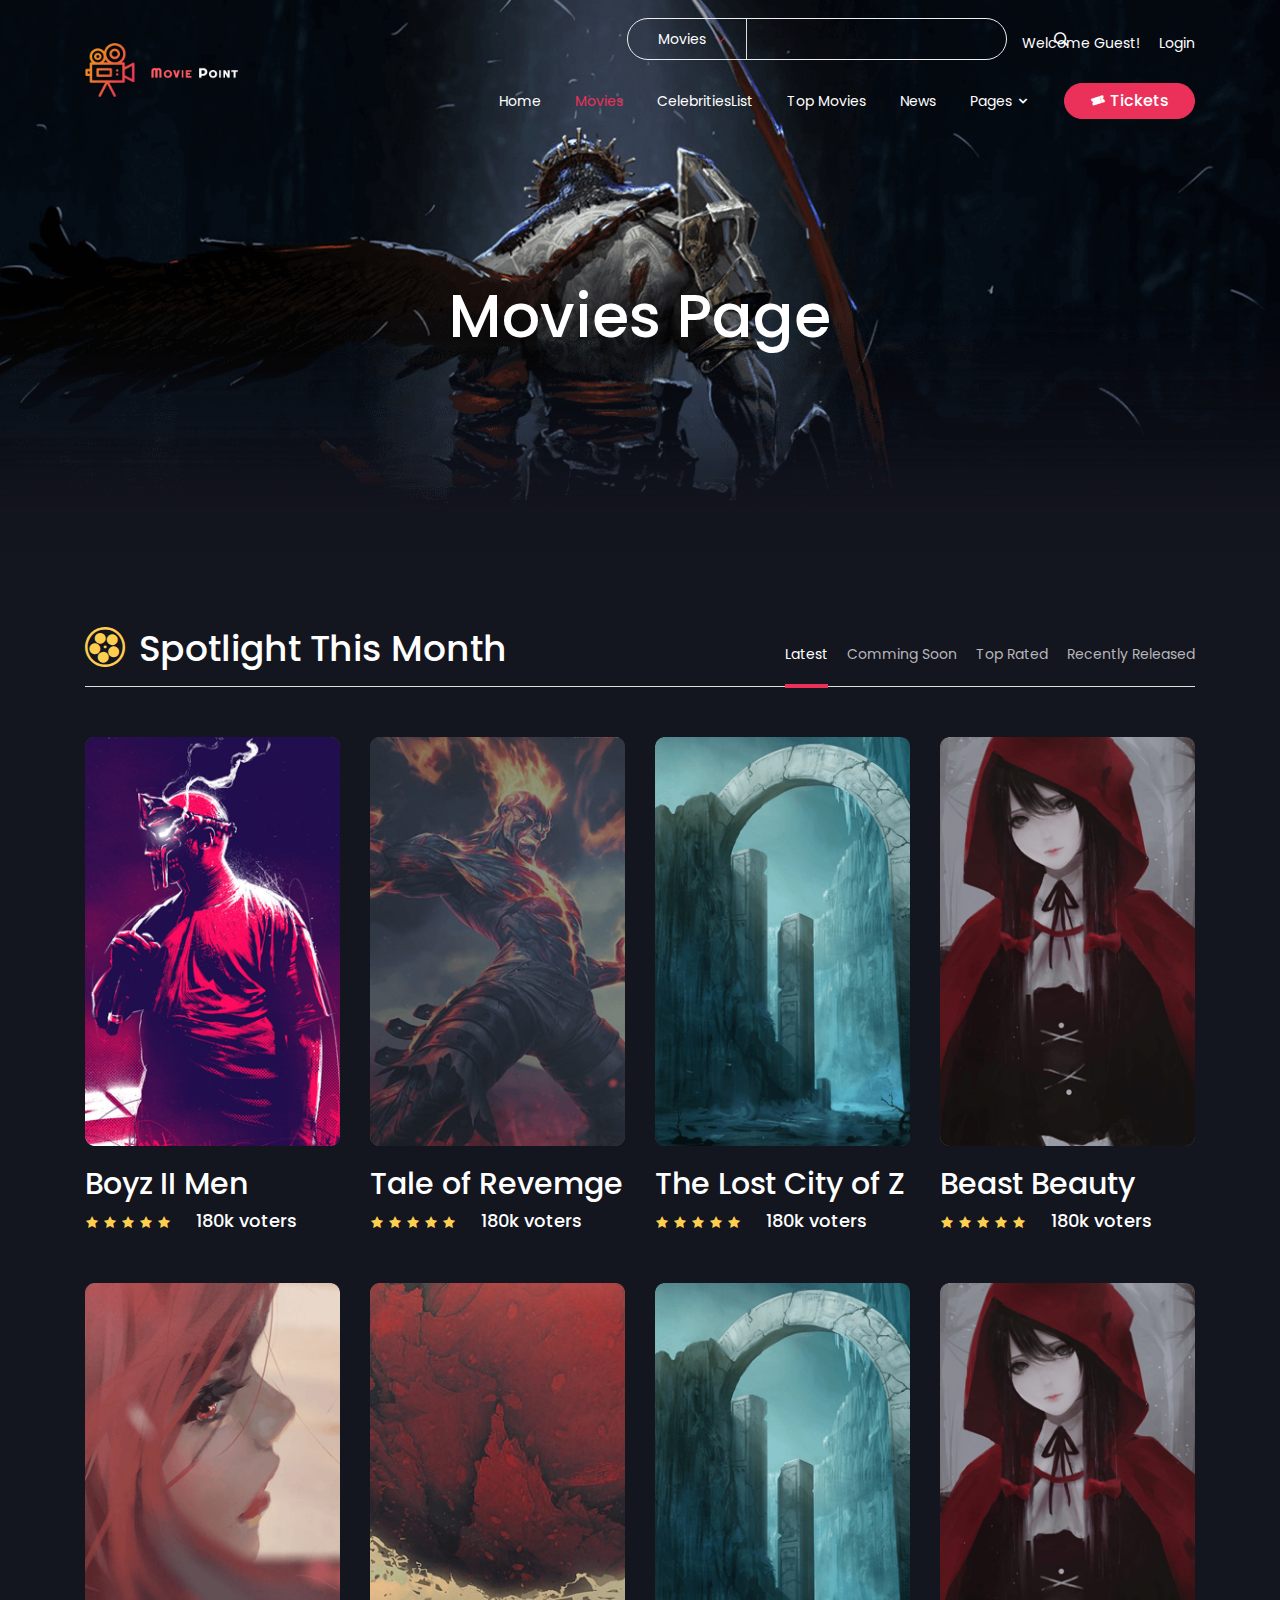
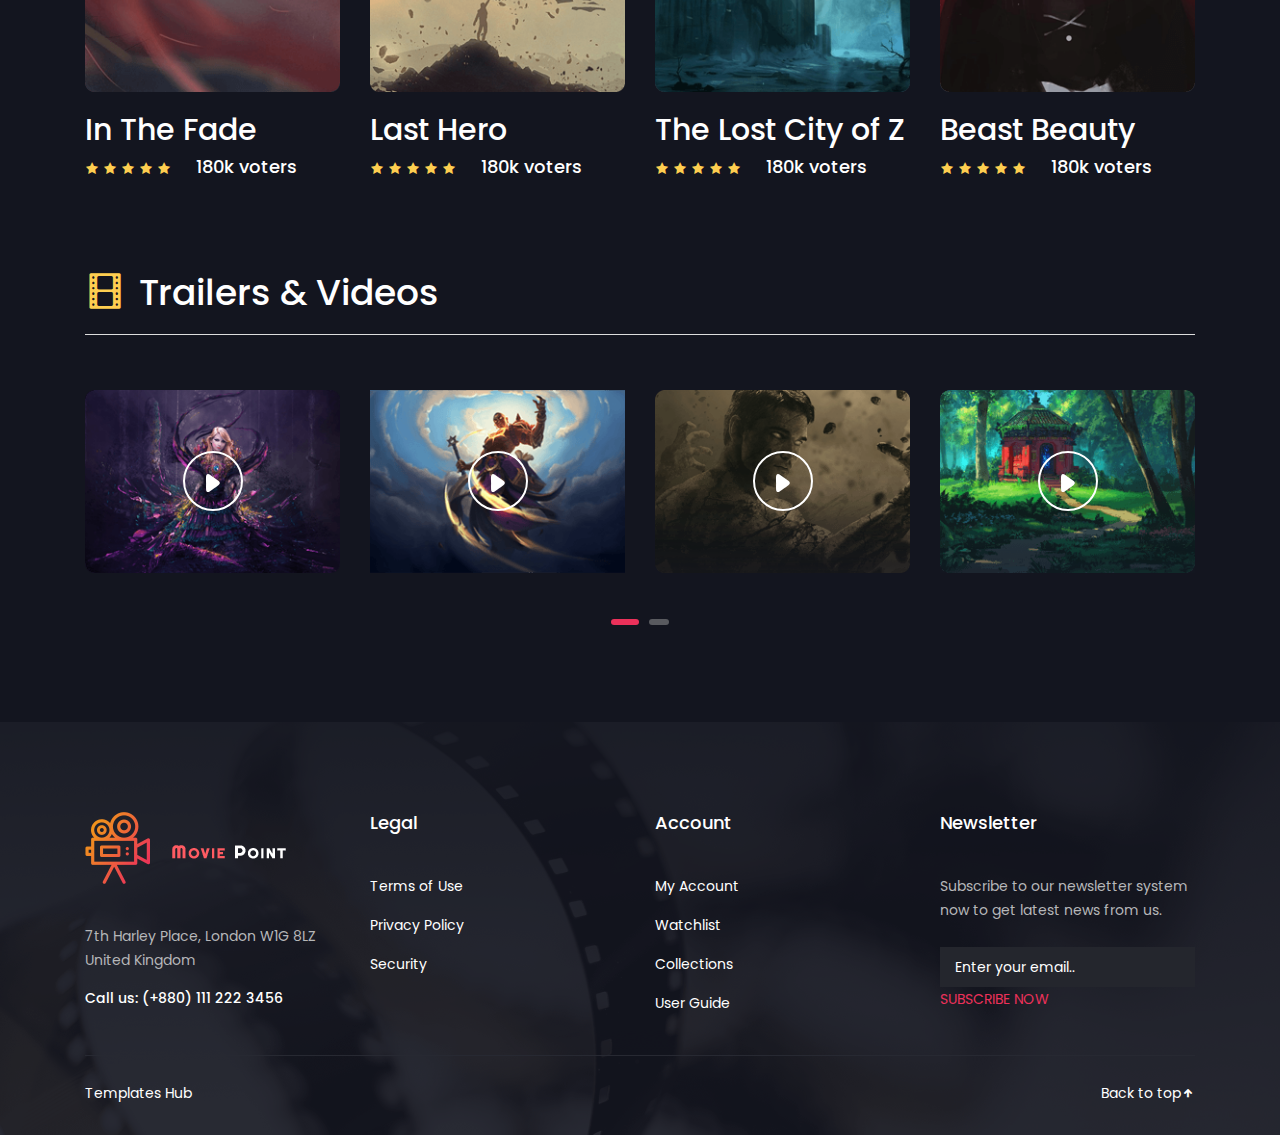
<file: flask_app/templates/movies.html>
<!DOCTYPE HTML>
<html lang="zxx">
	
<head>
		<meta charset="UTF-8">
		<meta http-equiv="X-UA-Compatible" content="IE=edge">
		<meta name="viewport" content="width=device-width, initial-scale=1">
		<title>Moviepoint - Online Movie,Vedio and TV Show HTML Template</title>
		<!-- Favicon Icon -->
		<link rel="icon" type="image/png" href="../static/assets/img/favcion.png" />
		<!-- Bootstrap CSS -->
		<link rel="stylesheet" type="text/css" href="../static/assets/css/bootstrap.min.css" media="all" />
		<!-- Slick nav CSS -->
		<link rel="stylesheet" type="text/css" href="../static/assets/css/slicknav.min.css" media="all" />
		<!-- Iconfont CSS -->
		<link rel="stylesheet" type="text/css" href="../static/assets/css/icofont.css" media="all" />
		<!-- Owl carousel CSS -->
		<link rel="stylesheet" type="text/css" href="../static/assets/css/owl.carousel.css">
		<!-- Popup CSS -->
		<link rel="stylesheet" type="text/css" href="../static/assets/css/magnific-popup.css">
		<!-- Main style CSS -->
		<link rel="stylesheet" type="text/css" href="../static/assets/css/style.css" media="all" />
		<!-- Responsive CSS -->
		<link rel="stylesheet" type="text/css" href="../static/assets/css/responsive.css" media="all" />
		<!--[if lt IE 9]>
		  <script src="https://oss.maxcdn.com/html5shiv/3.7.3/html5shiv.min.js"></script>
		  <script src="https://oss.maxcdn.com/respond/1.4.2/respond.min.js"></script>
		<![endif]-->
	</head>
	<body>
		<!-- Page loader -->
	    <div id="preloader"></div>
		<!-- header section start -->
		<header class="header">
			<div class="container">
				<div class="header-area">
					<div class="logo">
						<a href="index-2.html"><img src="../static/assets/img/logo.png" alt="logo" /></a>
					</div>
					<div class="header-right">
						<form action="#">
							<select>
								<option value="Movies">Movies</option>
								<option value="Movies">Movies</option>
								<option value="Movies">Movies</option>
							</select>
							<input type="text"/>
							<button><i class="icofont icofont-search"></i></button>
						</form>
						<ul>
							<li><a href="#">Welcome Guest!</a></li>
							<li><a class="login-popup" href="#">Login</a></li>
						</ul>
					</div>
					<div class="menu-area">
						<div class="responsive-menu"></div>
					    <div class="mainmenu">
                            <ul id="primary-menu">
                                <li><a href="index-2.html">Home</a></li>
                                <li><a class="active" href="movies.html">Movies</a></li>
                                <li><a href="celebrities.html">CelebritiesList</a></li>
                                <li><a href="top-movies.html">Top Movies</a></li>
                                <li><a href="blog.html">News</a></li>
								<li><a href="#">Pages <i class="icofont icofont-simple-down"></i></a>
									<ul>
										<li><a href="blog-details.html">Blog Details</a></li>
										<li><a href="movie-details.html">Movie Details</a></li>
									</ul>
								</li>
                                <li><a class="theme-btn" href="#"><i class="icofont icofont-ticket"></i> Tickets</a></li>
                            </ul>
					    </div>
					</div>
				</div>
			</div>
		</header>
		<div class="login-area">
			<div class="login-box">
				<a href="#"><i class="icofont icofont-close"></i></a>
				<h2>LOGIN</h2>
				<form action="#">
					<h6>USERNAME OR EMAIL ADDRESS</h6>
					<input type="text" />
					<h6>PASSWORD</h6>
					<input type="text" />
					<div class="login-remember">
						<input type="checkbox" />
						<span>Remember Me</span>
					</div>
					<div class="login-signup">
						<span>SIGNUP</span>
					</div>
					<a href="#" class="theme-btn">LOG IN</a>
					<span>Or Via Social</span>
					<div class="login-social">
						<a href="#"><i class="icofont icofont-social-facebook"></i></a>
						<a href="#"><i class="icofont icofont-social-twitter"></i></a>
						<a href="#"><i class="icofont icofont-social-linkedin"></i></a>
						<a href="#"><i class="icofont icofont-social-google-plus"></i></a>
						<a href="#"><i class="icofont icofont-camera"></i></a>
					</div>
				</form>
				
			</div>
		</div>
		<div class="buy-ticket">
			<div class="container">
				<div class="buy-ticket-area">
					<a href="#"><i class="icofont icofont-close"></i></a>
					<div class="row">
						<div class="col-lg-8">
							<div class="buy-ticket-box">
								<h4>Buy Tickets</h4>
								<h5>Seat</h5>
								<h6>Screen</h6>
								<div class="ticket-box-table">
									<table class="ticket-table-seat">
										<tr>
											<td>1</td>
											<td>1</td>
											<td>1</td>
											<td>1</td>
											<td>1</td>
											<td>1</td>
											<td>1</td>
										</tr>
										<tr>
											<td>1</td>
											<td>1</td>
											<td>1</td>
											<td>1</td>
											<td>1</td>
											<td>1</td>
											<td>1</td>
										</tr>
										<tr>
											<td>1</td>
											<td>1</td>
											<td>1</td>
											<td>1</td>
											<td>1</td>
											<td>1</td>
											<td>1</td>
										</tr>
										<tr>
											<td>1</td>
											<td>1</td>
											<td>1</td>
											<td>1</td>
											<td>1</td>
											<td>1</td>
											<td>1</td>
										</tr>
										<tr>
											<td>1</td>
											<td>1</td>
											<td>1</td>
											<td>1</td>
											<td>1</td>
											<td>1</td>
											<td>1</td>
										</tr>
									</table>
									<table>
										<tr>
											<td>1</td>
										</tr>
										<tr>
											<td>2</td>
										</tr>
										<tr>
											<td>3</td>
										</tr>
										<tr>
											<td>4</td>
										</tr>
										<tr>
											<td>5</td>
										</tr>
									</table>
									<table class="ticket-table-seat">
										<tr>
											<td>1</td>
											<td>1</td>
											<td>1</td>
											<td>1</td>
											<td>1</td>
											<td>1</td>
											<td>1</td>
										</tr>
										<tr>
											<td class="active">1</td>
											<td class="active">1</td>
											<td class="active">1</td>
											<td class="active">1</td>
											<td class="active">1</td>
											<td class="active">1</td>
											<td class="active">1</td>
										</tr>
										<tr>
											<td>1</td>
											<td>1</td>
											<td>1</td>
											<td>1</td>
											<td>1</td>
											<td>1</td>
											<td>1</td>
										</tr>
										<tr>
											<td>1</td>
											<td>1</td>
											<td>1</td>
											<td>1</td>
											<td>1</td>
											<td>1</td>
											<td>1</td>
										</tr>
										<tr>
											<td>1</td>
											<td>1</td>
											<td>1</td>
											<td>1</td>
											<td>1</td>
											<td>1</td>
											<td>1</td>
										</tr>
									</table>
									<table>
										<tr>
											<td>1</td>
										</tr>
										<tr>
											<td>2</td>
										</tr>
										<tr>
											<td>3</td>
										</tr>
										<tr>
											<td>4</td>
										</tr>
										<tr>
											<td>5</td>
										</tr>
									</table>
									<table class="ticket-table-seat">
										<tr>
											<td>1</td>
											<td>1</td>
											<td>1</td>
											<td>1</td>
											<td>1</td>
											<td>1</td>
											<td>1</td>
										</tr>
										<tr>
											<td>1</td>
											<td>1</td>
											<td>1</td>
											<td>1</td>
											<td>1</td>
											<td>1</td>
											<td>1</td>
										</tr>
										<tr>
											<td>1</td>
											<td>1</td>
											<td>1</td>
											<td>1</td>
											<td>1</td>
											<td>1</td>
											<td>1</td>
										</tr>
										<tr>
											<td>1</td>
											<td>1</td>
											<td>1</td>
											<td>1</td>
											<td>1</td>
											<td>1</td>
											<td>1</td>
										</tr>
										<tr>
											<td>1</td>
											<td>1</td>
											<td>1</td>
											<td>1</td>
											<td>1</td>
											<td>1</td>
											<td>1</td>
										</tr>
									</table>
								</div>
								<div class="ticket-box-available">
									<input type="checkbox" />
									<span>Available</span>
									<input type="checkbox" checked />
									<span>Unavailable</span>
									<input type="checkbox" />
									<span>Selected</span>
								</div>
								<a href="#" class="theme-btn">previous</a>
								<a href="#" class="theme-btn">Next</a>
							</div>
						</div>
						<div class="col-lg-3 offset-lg-1">
							<div class="buy-ticket-box mtr-30">
								<h4>Your Information</h4>
								<ul>
									<li>
										<p>Location</p>
										<span>HB Cinema Box Corner</span>
									</li>
									<li>
										<p>TIME</p>
										<span>2018.07.09   20:40</span>
									</li>
									<li>
										<p>Movie name</p>
										<span>Home Alone</span>
									</li>
									<li>
										<p>Ticket number</p>
										<span>2 Adults, 2 Children, 2 Seniors</span>
									</li>
									<li>
										<p>Price</p>
										<span>89$</span>
									</li>
								</ul>
							</div>
						</div>
					</div>
				</div>
			</div>
		</div><!-- header section end -->
		<!-- breadcrumb area start -->
		<section class="breadcrumb-area">
			<div class="container">
				<div class="row">
					<div class="col-lg-12">
						<div class="breadcrumb-area-content">
							<h1>Movies Page</h1>
						</div>
					</div>
				</div>
			</div>
		</section><!-- breadcrumb area end -->
		<!-- portfolio section start -->
		<section class="portfolio-area pt-60">
			<div class="container">
				<div class="row flexbox-center">
					<div class="col-lg-6 text-center text-lg-left">
					    <div class="section-title">
							<h1><i class="icofont icofont-movie"></i> Spotlight This Month</h1>
						</div>
					</div>
					<div class="col-lg-6 text-center text-lg-right">
					    <div class="portfolio-menu">
							<ul>
								<li data-filter="*" class="active">Latest</li>
								<li data-filter=".soon">Comming Soon</li>
								<li data-filter=".top">Top Rated</li>
								<li data-filter=".released">Recently Released</li>
							</ul>
						</div>
					</div>
				</div>
				<hr />
				<div class="row portfolio-item">
					<div class="col-lg-3 col-md-4 col-sm-6 soon released">
						<div class="single-portfolio">
							<div class="single-portfolio-img">
								<img src="../static/assets/img/portfolio/portfolio1.png" alt="portfolio" />
								<a href="https://www.youtube.com/watch?v=RZXnugbhw_4" class="popup-youtube">
									<i class="icofont icofont-ui-play"></i>
								</a>
							</div>
							<div class="portfolio-content">
								<h2>Boyz II Men</h2>
								<div class="review">
									<div class="author-review">
										<i class="icofont icofont-star"></i>
										<i class="icofont icofont-star"></i>
										<i class="icofont icofont-star"></i>
										<i class="icofont icofont-star"></i>
										<i class="icofont icofont-star"></i>
									</div>
									<h4>180k voters</h4>
								</div>
							</div>
						</div>
					</div>
					<div class="col-lg-3 col-md-4 col-sm-6 top">
						<div class="single-portfolio">
							<div class="single-portfolio-img">
								<img src="../static/assets/img/portfolio/portfolio2.png" alt="portfolio" />
								<a href="https://www.youtube.com/watch?v=RZXnugbhw_4" class="popup-youtube">
									<i class="icofont icofont-ui-play"></i>
								</a>
							</div>
							<div class="portfolio-content">
								<h2>Tale of Revemge</h2>
								<div class="review">
									<div class="author-review">
										<i class="icofont icofont-star"></i>
										<i class="icofont icofont-star"></i>
										<i class="icofont icofont-star"></i>
										<i class="icofont icofont-star"></i>
										<i class="icofont icofont-star"></i>
									</div>
									<h4>180k voters</h4>
								</div>
							</div>
						</div>
					</div>
					<div class="col-lg-3 col-md-4 col-sm-6 soon">
						<div class="single-portfolio">
							<div class="single-portfolio-img">
								<img src="../static/assets/img/portfolio/portfolio3.png" alt="portfolio" />
								<a href="https://www.youtube.com/watch?v=RZXnugbhw_4" class="popup-youtube">
									<i class="icofont icofont-ui-play"></i>
								</a>
							</div>
							<div class="portfolio-content">
								<h2>The Lost City of Z</h2>
								<div class="review">
									<div class="author-review">
										<i class="icofont icofont-star"></i>
										<i class="icofont icofont-star"></i>
										<i class="icofont icofont-star"></i>
										<i class="icofont icofont-star"></i>
										<i class="icofont icofont-star"></i>
									</div>
									<h4>180k voters</h4>
								</div>
							</div>
						</div>
					</div>
					<div class="col-lg-3 col-md-4 col-sm-6 top released">
						<div class="single-portfolio">
							<div class="single-portfolio-img">
								<img src="../static/assets/img/portfolio/portfolio4.png" alt="portfolio" />
								<a href="https://www.youtube.com/watch?v=RZXnugbhw_4" class="popup-youtube">
									<i class="icofont icofont-ui-play"></i>
								</a>
							</div>
							<div class="portfolio-content">
								<h2>Beast Beauty</h2>
								<div class="review">
									<div class="author-review">
										<i class="icofont icofont-star"></i>
										<i class="icofont icofont-star"></i>
										<i class="icofont icofont-star"></i>
										<i class="icofont icofont-star"></i>
										<i class="icofont icofont-star"></i>
									</div>
									<h4>180k voters</h4>
								</div>
							</div>
						</div>
					</div>
					<div class="col-lg-3 col-md-4 col-sm-6 released">
						<div class="single-portfolio">
							<div class="single-portfolio-img">
								<img src="../static/assets/img/portfolio/portfolio5.png" alt="portfolio" />
								<a href="https://www.youtube.com/watch?v=RZXnugbhw_4" class="popup-youtube">
									<i class="icofont icofont-ui-play"></i>
								</a>
							</div>
							<div class="portfolio-content">
								<h2>In The Fade</h2>
								<div class="review">
									<div class="author-review">
										<i class="icofont icofont-star"></i>
										<i class="icofont icofont-star"></i>
										<i class="icofont icofont-star"></i>
										<i class="icofont icofont-star"></i>
										<i class="icofont icofont-star"></i>
									</div>
									<h4>180k voters</h4>
								</div>
							</div>
						</div>
					</div>
					<div class="col-lg-3 col-md-4 col-sm-6 soon top">
						<div class="single-portfolio">
							<div class="single-portfolio-img">
								<img src="../static/assets/img/portfolio/portfolio6.png" alt="portfolio" />
								<a href="https://www.youtube.com/watch?v=RZXnugbhw_4" class="popup-youtube">
									<i class="icofont icofont-ui-play"></i>
								</a>
							</div>
							<div class="portfolio-content">
								<h2>Last Hero</h2>
								<div class="review">
									<div class="author-review">
										<i class="icofont icofont-star"></i>
										<i class="icofont icofont-star"></i>
										<i class="icofont icofont-star"></i>
										<i class="icofont icofont-star"></i>
										<i class="icofont icofont-star"></i>
									</div>
									<h4>180k voters</h4>
								</div>
							</div>
						</div>
					</div>
					<div class="col-lg-3 col-md-4 col-sm-6 soon">
						<div class="single-portfolio">
							<div class="single-portfolio-img">
								<img src="../static/assets/img/portfolio/portfolio3.png" alt="portfolio" />
								<a href="https://www.youtube.com/watch?v=RZXnugbhw_4" class="popup-youtube">
									<i class="icofont icofont-ui-play"></i>
								</a>
							</div>
							<div class="portfolio-content">
								<h2>The Lost City of Z</h2>
								<div class="review">
									<div class="author-review">
										<i class="icofont icofont-star"></i>
										<i class="icofont icofont-star"></i>
										<i class="icofont icofont-star"></i>
										<i class="icofont icofont-star"></i>
										<i class="icofont icofont-star"></i>
									</div>
									<h4>180k voters</h4>
								</div>
							</div>
						</div>
					</div>
					<div class="col-lg-3 col-md-4 col-sm-6 top released">
						<div class="single-portfolio">
							<div class="single-portfolio-img">
								<img src="../static/assets/img/portfolio/portfolio4.png" alt="portfolio" />
								<a href="https://www.youtube.com/watch?v=RZXnugbhw_4" class="popup-youtube">
									<i class="icofont icofont-ui-play"></i>
								</a>
							</div>
							<div class="portfolio-content">
								<h2>Beast Beauty</h2>
								<div class="review">
									<div class="author-review">
										<i class="icofont icofont-star"></i>
										<i class="icofont icofont-star"></i>
										<i class="icofont icofont-star"></i>
										<i class="icofont icofont-star"></i>
										<i class="icofont icofont-star"></i>
									</div>
									<h4>180k voters</h4>
								</div>
							</div>
						</div>
					</div>
				</div>
			</div>
		</section><!-- portfolio section end -->
		<!-- video section start -->
		<section class="video ptb-90">
			<div class="container">
				<div class="row">
					<div class="col-lg-12">
					    <div class="section-title pb-20">
							<h1><i class="icofont icofont-film"></i> Trailers & Videos</h1>
						</div>
					</div>
				</div>
				<hr />
				<div class="row">
                    <div class="col-md-12">
						<div class="video-slider mt-20">
							<div class="video-area">
								<img src="../static/assets/img/video/video2.png" alt="video" />
								<a href="https://www.youtube.com/watch?v=RZXnugbhw_4" class="popup-youtube">
									<i class="icofont icofont-ui-play"></i>
								</a>
							</div>
							<div class="video-area">
								<img src="../static/assets/img/video/video3.png" alt="video" />
								<a href="https://www.youtube.com/watch?v=RZXnugbhw_4" class="popup-youtube">
									<i class="icofont icofont-ui-play"></i>
								</a>
							</div>
							<div class="video-area">
								<img src="../static/assets/img/video/video4.png" alt="video" />
								<a href="https://www.youtube.com/watch?v=RZXnugbhw_4" class="popup-youtube">
									<i class="icofont icofont-ui-play"></i>
								</a>
							</div>
							<div class="video-area">
								<img src="../static/assets/img/video/video5.png" alt="video" />
								<a href="https://www.youtube.com/watch?v=RZXnugbhw_4" class="popup-youtube">
									<i class="icofont icofont-ui-play"></i>
								</a>
							</div>
							<div class="video-area">
								<img src="../static/assets/img/video/video2.png" alt="video" />
								<a href="https://www.youtube.com/watch?v=RZXnugbhw_4" class="popup-youtube">
									<i class="icofont icofont-ui-play"></i>
								</a>
							</div>
							<div class="video-area">
								<img src="../static/assets/img/video/video3.png" alt="video" />
								<a href="https://www.youtube.com/watch?v=RZXnugbhw_4" class="popup-youtube">
									<i class="icofont icofont-ui-play"></i>
								</a>
							</div>
							<div class="video-area">
								<img src="../static/assets/img/video/video4.png" alt="video" />
								<a href="https://www.youtube.com/watch?v=RZXnugbhw_4" class="popup-youtube">
									<i class="icofont icofont-ui-play"></i>
								</a>
							</div>
							<div class="video-area">
								<img src="../static/assets/img/video/video5.png" alt="video" />
								<a href="https://www.youtube.com/watch?v=RZXnugbhw_4" class="popup-youtube">
									<i class="icofont icofont-ui-play"></i>
								</a>
							</div>
						</div>
                    </div>
				</div>
			</div>
		</section><!-- video section end -->
		<!-- footer section start -->
		<footer class="footer">
			<div class="container">
				<div class="row">
                    <div class="col-lg-3 col-sm-6">
						<div class="widget">
							<img src="../static/assets/img/logo.png" alt="about" />
							<p>7th Harley Place, London W1G 8LZ United Kingdom</p>
							<h6><span>Call us: </span>(+880) 111 222 3456</h6>
						</div>
                    </div>
                    <div class="col-lg-3 col-sm-6">
						<div class="widget">
							<h4>Legal</h4>
							<ul>
								<li><a href="#">Terms of Use</a></li>
								<li><a href="#">Privacy Policy</a></li>
								<li><a href="#">Security</a></li>
							</ul>
						</div>
                    </div>
                    <div class="col-lg-3 col-sm-6">
						<div class="widget">
							<h4>Account</h4>
							<ul>
								<li><a href="#">My Account</a></li>
								<li><a href="#">Watchlist</a></li>
								<li><a href="#">Collections</a></li>
								<li><a href="#">User Guide</a></li>
							</ul>
						</div>
                    </div>
                    <div class="col-lg-3 col-sm-6">
						<div class="widget">
							<h4>Newsletter</h4>
							<p>Subscribe to our newsletter system now to get latest news from us.</p>
							<form action="#">
								<input type="text" placeholder="Enter your email.."/>
								<button>SUBSCRIBE NOW</button>
							</form>
						</div>
                    </div>
				</div>
				<hr />
			</div>
			<div class="copyright">
				<div class="container">
					<div class="row">
						<div class="col-lg-6 text-center text-lg-left">
							<div class="copyright-content">
								<p><a target="_blank" href="https://www.templateshub.net">Templates Hub</a></p>
							</div>
						</div>
						<div class="col-lg-6 text-center text-lg-right">
							<div class="copyright-content">
								<a href="#" class="scrollToTop">
									Back to top<i class="icofont icofont-arrow-up"></i>
								</a>
							</div>
						</div>
					</div>
				</div>
			</div>
		</footer><!-- footer section end -->
		<!-- jquery main JS -->
		<script src="../static/assets/js/jquery.min.js"></script>
		<!-- Bootstrap JS -->
		<script src="../static/assets/js/bootstrap.min.js"></script>
		<!-- Slick nav JS -->
		<script src="../static/assets/js/jquery.slicknav.min.js"></script>
		<!-- owl carousel JS -->
		<script src="../static/assets/js/owl.carousel.min.js"></script>
		<!-- Popup JS -->
		<script src="../static/assets/js/jquery.magnific-popup.min.js"></script>
		<!-- Isotope JS -->
		<script src="../static/assets/js/isotope.pkgd.min.js"></script>
		<!-- main JS -->
		<script src="../static/assets/js/main.js"></script>
	</body>

</html>
</file>
<file: flask_app/static/assets/css/responsive.css>
@media only screen and (max-width: 1350px){
	.news-slider .single-news {
		max-width: 880px;
	}
}
@media only screen and (max-width: 1285px){
	.news-prev,
	.news-next,
	.thumb-prev,
	.thumb-next,
	.hero-area-slider {
		max-width: 880px;
	}
	.hero-area-content > img {
		margin-top: -80px;
	}
	.hero-area-slide {
		margin: 280px 15px 50px;
		padding-top: 35px;
	}
	.thumb-prev {
		left: -645px;
	}
	.thumb-next {
		right: -645px;
	}
}
@media only screen and (max-width: 1199px){
	.thumb-prev,
	.thumb-next,
	.hero-area-slider {
		max-width: 750px;
	}
	.hero-area-content .review {
		margin: 5px 0 25px;
	}
	.hero-area-content > img {
		margin-top: 0;
	}
	.hero-area-slide {
		padding: 20px 0;
		align-items: center;
	}
	.thumb-prev {
		left: -530px;
		bottom: 30px;
	}
	.thumb-next {
		right: -530px;
		bottom: 30px;
	}
	.slide-trailor h3 {
		margin-right: 10px;
		font-size: 18px;
	}
	.portfolio-content h2 {
		font-size: 18px;
	}
	.details-comment p {
		flex: 4;
	}
	.buy-ticket-area {
    padding: 90px 35px 50px;
}
}
@media only screen and (max-width: 1100px){
	.news-prev,
	.news-next,
	.news-slider .single-news {
		max-width: 750px;
	}
	.news-content {
		right: 230px;
	}
	.news-next {
		margin-left: -620px;
	}
	.news-prev {
		margin-right: -620px;
	}
}
@media only screen and (max-width: 1070px){
	.thumb-prev, .thumb-next, .hero-area-slider {
		max-width: 730px;
	}
	.news-prev, .news-next, .news-slider .single-news {
		max-width: 730px;
	}
}
@media only screen and (max-width: 991px){
	.mainmenu {
		display: none;
	}
	.responsive-menu,
	.slicknav_menu {
		display: block;
	}
	ul.slicknav_nav {
		position: absolute;
		background: #000;
		right: 10px;
		top: 100%;
		z-index: 9;
		border: 2px solid #fff;
		padding: 10px;
		margin-top: 8px;
	}
	.slicknav_nav .slicknav_row:hover {
		-webkit-border-radius: 0;
		-moz-border-radius: 0;
		border-radius: 0;
		background: transparent;
	}
	.menu-area li a > i {
		display: none;
	}
	.menu-area {
		position: relative;
	}
	.slicknav_menu .slicknav_menutxt {
		display: none;
	}
	.slicknav_menu .slicknav_icon {
		margin: 0;
	}
	.slicknav_nav a {
		border: 1px solid transparent;
	}
	.slicknav_nav a:hover {
		background: transparent;
		border-radius: 0;
		color: #fff;
	}
	.slicknav_nav .theme-btn:hover {
		border-radius: 35px;
	}
	.hero-area-thumb,.news-thumb {
		display: none;
	}

	.hero-area-slide {
		margin: 200px 0 0;
	}
	.news-slider .single-news {
		max-width: 690px;
	}

	.header-right {
		order: -1;
		grid-column: span 12;
		text-align: center;
		display: inline-block;
	}

	.header-right form {
		margin: 0;
		display: inline-block;
	}

	.header-right ul {
		display: inline-block;
	}

	.logo {
		grid-column: span 3;
		grid-row: span 1;
	}

	.menu-area {
		grid-column: span 9;
	}

	.hero-area {
		padding-bottom: 70px;
	}

	.portfolio-sidebar img {
		padding-left: 15px;
		padding-right: 15px;
	}

	.video-text {
		padding: 10px 15px;
	}

	.video-text h2 {
		font-size: 18px;
	}

	.video-text .review {
		margin: 3px 0 0;
	}

	.popup-youtube i {
		width: 40px;
		height: 40px;
		line-height: 40px;
		font-size: 14px;
	}
	.transformers-box .transformers-content img {
		margin: auto;
	}
	.mtr-30 {
		margin-top: 30px;
	}
	.slicknav_nav a.theme-btn {
    text-align: center;
}
.buy-ticket-box ul::before {
	display: none;
}
}
@media only screen and (max-width: 767px){
	.news-slider .single-news {
		max-width: 510px;
	}
	.news-content {
    right: 20px;
    left: 20px;
    bottom: 45px;
}

.news-date {
    left: 20px;
}

.single-news a {
    right: auto;
    left: 20px;
    bottom: 15px;
}

.logo {
    grid-column: span 5;
}

.menu-area {
    grid-column: span 7;
}

.hero-area-content.pr-50 {
    margin-left: 0;
    padding: 10px 20px;
}

.hero-area-slide {
    margin-top: 230px;
}
.section-title h1 {
	font-size: 28px;
}
.breadcrumb-area-content h1 {
    font-size: 28px;
}
.breadcrumb-area {
    padding: 250px 0 120px;
}
.details-comment {
    display: block;
    text-align: center;
}

.details-comment a {
    margin-bottom: 10px;
}
.details-comment p {
    margin-left: 0;
}
.ticket-box-table {
    flex-wrap: wrap;
    justify-content: start;
    padding-top: 5px;
}

.ticket-box-table table:not(.ticket-table-seat) {
    width: 15%;
    text-align: center;
}

.ticket-box-table table.ticket-table-seat {
    width: 42%;
}

.ticket-box-table table {
    margin-top: 20px;
}





}
@media only screen and (max-width: 576px){
	header.header {
    padding-left: 15px;
    padding-right: 15px;
}

.logo {
    grid-column: span 7;
}

.menu-area {
    grid-column: span 5;
}
.single-slide-cast {
    width: 13.29%;
}
.single-slide-cast.text-center {
	display: none;
}
.video-slider .video-area,
.col-md-3 .video-area,
.single-portfolio {
    margin-left: auto;
    margin-right: auto;
    max-width: 260px;
}

.news-slider .single-news {
    margin-left: 15px;
    margin-right: 15px;
}

.video-text {
    display: none;
}

.portfolio-menu li {
    padding: 15px 0;
    margin: 0 5px 0;
}

.portfolio-menu {
    padding-top: 5px;
}
.transformers-bottom {
    display: block;
}

.transformers-bottom p {
    display: inline-block;
    margin-right: 13px;
}

.details-thumb {
    display: none;
}

.thumb-icon {
    width: 100%;
}
.transformers-content ul li {
    display: block;
}

.transformers-content > p::before {
    display: none;
}

.transformers-content > p {
    padding: 0;
}

.transformers-content h2 {
    font-size: 24px;
}

.transformers-box {
    padding: 5px 15px 40px;
}
.widget button {
	margin-top: 5px;
}
.transformers-content > h2 + a.theme-btn {
    margin: 10px 5px 5px 0;
}
.buy-ticket-box h4 {
    margin-bottom: 15px;
}

.buy-ticket-box h5 {
    margin-bottom: 5px;
}

.buy-ticket-area {
    padding: 30px 15px 15px;
}

.buy-ticket-area > a {
    font-size: 25px;
    top: 10px;
    right: 10px;
}

.ticket-box-table table.ticket-table-seat {
    width: 85%;
}

.ticket-box-table {
    max-width: 220px;
    margin: auto;
}

.ticket-box-available span {
    margin-right: 12px;
}

.ticket-box-available {
    margin: 20px 0;
}

.buy-ticket-box ul li {
    margin-bottom: 20px;
}





}
@media only screen and (max-width: 420px){
.news-bg-1,.news-bg-2,.news-bg-3 {
    height: 400px;
}

.news-content h2 {
    font-size: 20px;
}
.logo {
    grid-column: span 8;
}
.menu-area {
    grid-column: span 4;
}
.header-right form {
    display: flex;
}
.hero-area-content .author-review {
    float: none;
}

.hero-area-content .review h4 {
    padding: 0;
}

.hero-area-content h2 {
    font-size: 24px;
    padding-bottom: 5px;
}

.hero-area-content.pr-50 {
    padding: 5px;
}

.slide-trailor h3 {
    float: none;
    margin: 0 0 8px;
}
.login-social a i {
    width: 38px;
    height: 38px;
    font-size: 18px;
    line-height: 38px;
}
.details-author a {
    margin-left: 1px;
}

}
</file>
